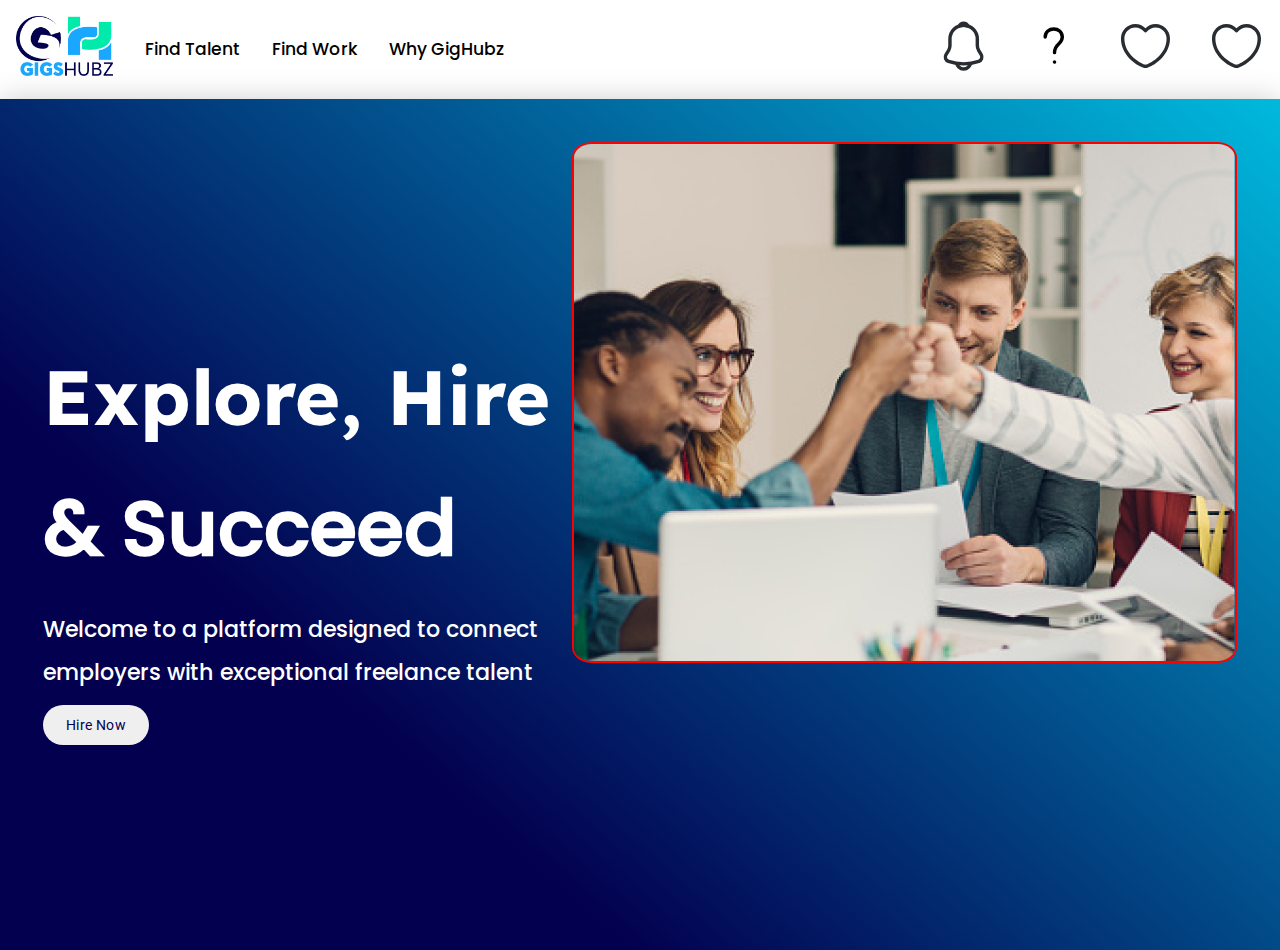
<file: index.html>
<!DOCTYPE html>
<html lang="en">
  <head>
    <meta charset="UTF-8" />
    <meta name="viewport" content="width=device-width, initial-scale=1.0" />
    <title>GIgHubz Landing Page</title>
    <link rel="stylesheet" href="styles.css" />
  </head>
  <body>
    <nav class="mobile-menu">
      <label for="show-menu" class="show-menu"
        ><span
          ><a href="/"></a>
          <img src="image/logo main.png" alt="" width="97px" height="59.82" />
        </span>
        <div class="lines"></div
      ></label>
      <input type="checkbox" id="show-menu" />
      <ul id="menu">
        <li><a href="#">Home</a></li>
        <li><a href="#">Find Talent</a></li>
        <li><a href="#">Find Work</a></li>
        <li><a href="#">Why GigHubz</a></li>
        <li><a href="#">Contact</a></li>
      </ul>
    </nav>
    <div id="divNav">
      <a href="/">
        <img src="image/logo main.png" alt="" width="97px" height="59.82" />
      </a>
      <a href="/">Find Talent</a>
      <a href="/">Find Work</a>
      <a href="/">Why GigHubz</a>
      <div id="divNavRight">
        <a href="/"><img src="image/notification.svg" alt="" /></a>
        <a href="/"><img src="image/iconoir_question-mark.svg" alt="" /></a>
        <a href="/"><img src="image/heart.svg" alt="" /></a>
        <a href="/"><img src="image/heart.svg" alt="" /></a>
      </div>
    </div>
    <div class="container">
      <div class="twoColumns">
        <div class="explore">
          <div class="hire">
            <h1>Explore, Hire</h1>
          </div>
          <div class="succeed"><h1>& Succeed</h1></div>
          <div class="hire-text">
            <p>Welcome to a platform designed to connect</p>
            <p>employers with exceptional freelance talent</p>
          </div>
          <button class="mobile">Hire Now</button>
        </div>

        <div class="right-image-bg">
          <img src="image/office twwo 1.png" alt="" class="responsive" />
        </div>
        <button class="desktop">Hire Now</button>
      </div>

      <!-- MOBILE VIEW -->
      <div class="mobileTwoColumns">
        <div class="explore">
          <div class="hire">
            <h1>Explore, Hire & Succeed</h1>

            <p>
              Welcome to a platform designed to connect <br />employers with
              exceptional freelance talent
            </p>
          </div>
          <button class="mobile">Hire Now</button>
        </div>

        <div class="right-image-bg">
          <img src="image/office twwo 1.png" alt="" class="responsive" />
        </div>
        <button class="desktop">Hire Now</button>
      </div>
    </div>
  </body>
</html>
</file>
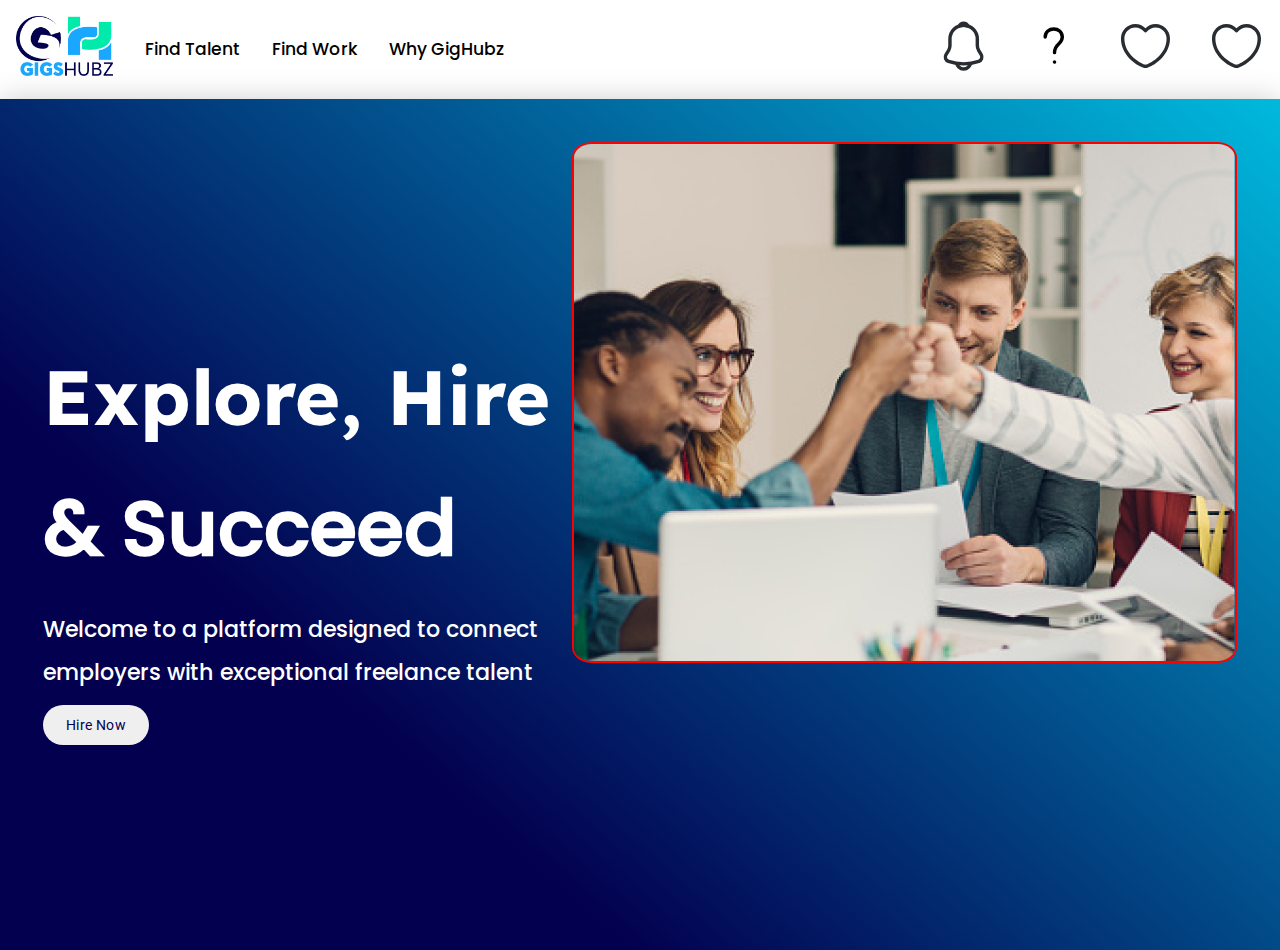
<file: Landing Page.html>
<!DOCTYPE html>
<html lang="en">
  <head>
    <meta charset="UTF-8" />
    <meta name="viewport" content="width=device-width, initial-scale=1.0" />
    <title>GIgHubz Landing Page</title>
    <link rel="stylesheet" href="Landing page.css" />
  </head>
  <body>
    <nav class="mobile-menu">
      <label for="show-menu" class="show-menu"
        ><span
          ><a href="/"></a>
          <img src="image/logo main.png" alt="" width="97px" height="59.82" />
        </span>
        <div class="lines"></div
      ></label>
      <input type="checkbox" id="show-menu" />
      <ul id="menu">
        <li><a href="#">Home</a></li>
        <li><a href="#">Find Talent</a></li>
        <li><a href="#">Find Work</a></li>
        <li><a href="#">Why GigHubz</a></li>
        <li><a href="#">Contact</a></li>
      </ul>
    </nav>
    <div id="divNav">
      <a href="/">
        <img src="image/logo main.png" alt="" width="97px" height="59.82" />
      </a>
      <a href="/">Find Talent</a>
      <a href="/">Find Work</a>
      <a href="/">Why GigHubz</a>
      <div id="divNavRight">
        <a href="/"><img src="image/notification.svg" alt="" /></a>
        <a href="/"><img src="image/iconoir_question-mark.svg" alt="" /></a>
        <a href="/"><img src="image/heart.svg" alt="" /></a>
        <a href="/"><img src="image/heart.svg" alt="" /></a>
      </div>
    </div>
    <div class="container">
      <div class="twoColumns">
        <div class="explore">
          <div class="hire">
            <h1>Explore, Hire</h1>
          </div>
          <div class="succeed"><h1>& Succeed</h1></div>
          <div class="hire-text">
            <p>Welcome to a platform designed to connect</p>
            <p>employers with exceptional freelance talent</p>
          </div>
          <button class="mobile">Hire Now</button>
        </div>

        <div class="right-image-bg">
          <img src="image/office twwo 1.png" alt="" class="responsive" />
        </div>
        <button class="desktop">Hire Now</button>
      </div>

      <!-- MOBILE VIEW -->
      <div class="mobileTwoColumns">
        <div class="explore">
          <div class="hire">
            <h1>Explore, Hire & Succeed</h1>

            <p>
              Welcome to a platform designed to connect <br />employers with
              exceptional freelance talent
            </p>
          </div>
          <button class="mobile">Hire Now</button>
        </div>

        <div class="right-image-bg">
          <img src="image/office twwo 1.png" alt="" class="responsive" />
        </div>
        <button class="desktop">Hire Now</button>
      </div>
    </div>
  </body>
</html>
</file>
<file: styles.css>
/* <<<LEXAND FONTS>>> */

@font-face {
  font-family: "Lexend-Bold";
  src: url("font/static/Lexend-Bold.ttf");
}
@font-face {
  font-family: "Lexend-Medium";
  src: url("font/static/Lexend-Medium.ttf");
}

/* <<<POPPINS FONTS>>> */

@font-face {
  font-family: "Poppins-Bold";
  src: url("font/Poppins-Bold.ttf");
}
@font-face {
  font-family: "Poppins-Black";
  src: url("font/Poppins-Black.ttf");
}

@font-face {
  font-family: "Poppins-ExtraBold";
  src: url("font/Poppins-ExtraBold.ttf");
}

@font-face {
  font-family: "Poppins-Regular";
  src: url("font/Poppins-Regular.ttf");
}

@font-face {
  font-family: "Poppins-Medium";
  src: url("font/Poppins-Medium.ttf");
}

/* ROBOTO */

@font-face {
  font-family: "Roboto-Bold";
  src: url("font/Roboto-Bold.ttf");
}
@font-face {
  font-family: "Roboto-Medium";
  src: url("font/Roboto-Medium.ttf");
}
@font-face {
  font-family: "Roboto-Regular";
  src: url("font/Roboto-Regular.ttf");
}

* {
  padding: 0;
}
body {
  height: 100vh;
  margin: 0;
}
.container {
  background: linear-gradient(221deg, #00b9dd 0%, #03004f 72%);
  box-shadow: 0px 4.002777576446533px 30.02083396911621px 0px
    rgba(0, 0, 0, 0.25);

  padding: 0.7em;
}
/*<<<<<<<<<<<<<<<< MOBILE NAV>>>>>>>>>>>>>>>>>> */

/*Style for menu links*/
.mobile-menu li a {
  display: block;
  min-width: 140px;
  text-align: center;
  font-family: "Helvetica Neue", Helvetica, Arial, sans-serif;
  color: black;
  text-transform: uppercase;

  text-decoration: none;
  margin-left: -5px;
  padding: 10px 0;
  -webkit-transition: all 0.4s ease 0s;
  -moz-transition: all 0.4s ease 0s;
  -ms-transition: all 0.4s ease 0s;
  -o-transition: all 0.4s ease 0s;
  transition: all 0.4s ease 0s;
}

/*Hover state for top level links*/
.mobile-menu li:hover a {
  color: #4db3ff;
  background-color: #ccddee;
}

/*Style for dropdown links*/
.mobile-menu li:hover ul a {
  background: #f3f3f3;
  color: #2f3036;
  height: 40px;
  line-height: 40px;
}

/*Hover state for dropdown links*/
.mobile-menu li:hover .mobile-menu ul a:hover {
  color: #4db3ff;
}

/*Hide dropdown links until they are needed*/
.mobile-menu li ul {
  display: none;
}

/*Make dropdown links vertical*/
.mobile-menu li ul li {
  display: block;
  float: none;
}

/*Prevent text wrapping*/
.mobile-menu li ul li a {
  width: auto;
  min-width: 100px;
  padding: 0 20px;
}

/*Style 'show menu' label button and hide it by default*/
.mobile-menu .show-menu {
  text-decoration: none;
  color: #fff;

  text-align: center;
  padding: 10px 15px;
  display: none;
  cursor: pointer;
  text-transform: uppercase;
}

.mobile-menu .show-menu span {
  padding-left: 25px;
}

/*Hide checkbox*/
.mobile-menu input[type="checkbox"] {
  display: none;
}

/*Show menu when invisible checkbox is checked*/

.mobile-menu input[type="checkbox"]:checked ~ #menu {
  display: block;
}

/* <<<<<<<<<<<<<<<<NAVIGATION>>>>>>>>>>>>>>>>>> */

#divNav {
  align-items: center;
  display: flex;
  box-shadow: 0px 4.002777576446533px 30.02083396911621px 0px
    rgba(0, 0, 0, 0.25);
}

#divNavRight {
  margin-left: auto;
}

#divNav a {
  margin: 16px;
  color: black;
  font-size: 17.21px;
  font-family: Poppins-Medium;
  font-weight: 500;
  word-wrap: break-word;
  text-decoration: none;
}

.twoColumns {
  display: flex;
  flex-direction: row;
  justify-content: space-between;
  padding: 2rem;
  height: 85vh;
}

.responsive {
  max-width: 100%;
  height: 32.3rem;
  width: 41.278rem;
  border-radius: 3%;
  object-fit: cover;
  border: 2px solid red;
}

.right-image-bg {
  max-width: 100%;
  display: flex;
  justify-content: center;
}
h1 {
  color: white;
}

.hire {
  color: white;
  font-size: 3vw;
  font-family: Lexend-Bold;
  font-weight: 400;
  line-height: 80.89px;
  word-wrap: break-word;
  float: left;
}
.hire-text {
  color: white;
  font-size: 22.2px;
  font-family: Poppins-Medium;
  font-weight: 500;
  line-height: 20.09px;
  word-wrap: break-word;
}
.succeed {
  color: white;
  font-size: 3vw;
  font-family: Poppins-Medium;
  font-weight: 400;
  line-height: 80.89px;
  word-wrap: break-word;
}
button {
  border-radius: 1.875rem;
  width: 6.625rem;
  border: 0;
  color: #03004f;
  gap: 0.625rem;
  justify-content: center;
  padding: 0.625rem;
  align-items: center;
  font-size: 0.875rem;
  font-family: Roboto-Regular;
  line-height: 1.253rem;
  font-weight: 500;
  letter-spacing: 0.025rem;
  cursor: pointer;
}
button:hover {
  background-color: rgb(64, 64, 166);
  color: white;
}
.explore {
  align-self: center;
}
.desktop {
  display: none;
}
.mobile-menu {
  display: none;
}
.mobileTwoColumns {
  display: none;
}
/* CHECKING AND UPDATE RESPONSIVENESS */

@media screen and (max-width: 856px) {
  .mobile-menu {
    display: block;
  }
  .mobile {
    display: none;
  }
  .twoColumns {
    display: none;
  }
  .mobileTwoColumns {
    display: flex;
    flex-direction: column;
  }
  .responsive {
    max-width: 100%;
    height: 20.3rem;
    width: 30.278rem;
  }

  .right-image-bg {
    display: flex;
    justify-content: center;
  }
  .hire {
    color: white;
    font-size: 1rem;
    font-family: Lexend-Bold;
    font-weight: 400;
    line-height: 30.89px;
    text-align: center;
  }

  /* ............. */
  .twoColumns {
    flex-direction: column;
  }
  .desktop {
    display: flex;
    align-self: center;
    width: 20rem;
    height: 4rem;
    font-size: 2rem;
    margin-top: 2rem;
  }
  .mobile-menu .lines {
    border-bottom: 15px double black;
    border-top: 5px solid black;
    content: "";
    height: 5px;
    width: 20px;
    padding-right: 15px;
    float: right;
  }
  /*Make dropdown links appear inline*/
  .mobile-menu ul {
    position: static;
    display: none;
  }
  /*Create vertical spacing*/
  .mobile-menu li {
    margin-bottom: 1px;
  }
  /*Make all menu links full width*/
  .mobile-menu ul li,
  .mobile-menu li a {
    width: 100%;
    color: #000;
    font-family: Poppins-Medium;
    font-size: 1.07544rem;
    font-style: normal;
    font-weight: 500;
    line-height: normal;
  }

  /*Display 'show menu' link*/
  .mobile-menu .show-menu {
    display: block;
  }

  #divNav {
    display: none;
  }
}
</file>
<file: Landing page.css>
/* <<<LEXAND FONTS>>> */

@font-face {
  font-family: "Lexend-Bold";
  src: url("font/static/Lexend-Bold.ttf");
}
@font-face {
  font-family: "Lexend-Medium";
  src: url("font/static/Lexend-Medium.ttf");
}

/* <<<POPPINS FONTS>>> */

@font-face {
  font-family: "Poppins-Bold";
  src: url("font/Poppins-Bold.ttf");
}
@font-face {
  font-family: "Poppins-Black";
  src: url("font/Poppins-Black.ttf");
}

@font-face {
  font-family: "Poppins-ExtraBold";
  src: url("font/Poppins-ExtraBold.ttf");
}

@font-face {
  font-family: "Poppins-Regular";
  src: url("font/Poppins-Regular.ttf");
}

@font-face {
  font-family: "Poppins-Medium";
  src: url("font/Poppins-Medium.ttf");
}

/* ROBOTO */

@font-face {
  font-family: "Roboto-Bold";
  src: url("font/Roboto-Bold.ttf");
}
@font-face {
  font-family: "Roboto-Medium";
  src: url("font/Roboto-Medium.ttf");
}
@font-face {
  font-family: "Roboto-Regular";
  src: url("font/Roboto-Regular.ttf");
}

* {
  padding: 0;
}
body {
  height: 100vh;
  margin: 0;
}
.container {
  background: linear-gradient(221deg, #00b9dd 0%, #03004f 72%);
  box-shadow: 0px 4.002777576446533px 30.02083396911621px 0px
    rgba(0, 0, 0, 0.25);

  padding: 0.7em;
}
/*<<<<<<<<<<<<<<<< MOBILE NAV>>>>>>>>>>>>>>>>>> */

/*Style for menu links*/
.mobile-menu li a {
  display: block;
  min-width: 140px;
  text-align: center;
  font-family: "Helvetica Neue", Helvetica, Arial, sans-serif;
  color: black;
  text-transform: uppercase;

  text-decoration: none;
  margin-left: -5px;
  padding: 10px 0;
  -webkit-transition: all 0.4s ease 0s;
  -moz-transition: all 0.4s ease 0s;
  -ms-transition: all 0.4s ease 0s;
  -o-transition: all 0.4s ease 0s;
  transition: all 0.4s ease 0s;
}

/*Hover state for top level links*/
.mobile-menu li:hover a {
  color: #4db3ff;
  background-color: #ccddee;
}

/*Style for dropdown links*/
.mobile-menu li:hover ul a {
  background: #f3f3f3;
  color: #2f3036;
  height: 40px;
  line-height: 40px;
}

/*Hover state for dropdown links*/
.mobile-menu li:hover .mobile-menu ul a:hover {
  color: #4db3ff;
}

/*Hide dropdown links until they are needed*/
.mobile-menu li ul {
  display: none;
}

/*Make dropdown links vertical*/
.mobile-menu li ul li {
  display: block;
  float: none;
}

/*Prevent text wrapping*/
.mobile-menu li ul li a {
  width: auto;
  min-width: 100px;
  padding: 0 20px;
}

/*Style 'show menu' label button and hide it by default*/
.mobile-menu .show-menu {
  text-decoration: none;
  color: #fff;

  text-align: center;
  padding: 10px 15px;
  display: none;
  cursor: pointer;
  text-transform: uppercase;
}

.mobile-menu .show-menu span {
  padding-left: 25px;
}

/*Hide checkbox*/
.mobile-menu input[type="checkbox"] {
  display: none;
}

/*Show menu when invisible checkbox is checked*/

.mobile-menu input[type="checkbox"]:checked ~ #menu {
  display: block;
}

/* <<<<<<<<<<<<<<<<NAVIGATION>>>>>>>>>>>>>>>>>> */

#divNav {
  align-items: center;
  display: flex;
  box-shadow: 0px 4.002777576446533px 30.02083396911621px 0px
    rgba(0, 0, 0, 0.25);
}

#divNavRight {
  margin-left: auto;
}

#divNav a {
  margin: 16px;
  color: black;
  font-size: 17.21px;
  font-family: Poppins-Medium;
  font-weight: 500;
  word-wrap: break-word;
  text-decoration: none;
}

.twoColumns {
  display: flex;
  flex-direction: row;
  justify-content: space-between;
  padding: 2rem;
  height: 85vh;
}

.responsive {
  max-width: 100%;
  height: 32.3rem;
  width: 41.278rem;
  border-radius: 3%;
  object-fit: cover;
  border: 2px solid red;
}

.right-image-bg {
  max-width: 100%;
  display: flex;
  justify-content: center;
}
h1 {
  color: white;
}

.hire {
  color: white;
  font-size: 3vw;
  font-family: Lexend-Bold;
  font-weight: 400;
  line-height: 80.89px;
  word-wrap: break-word;
  float: left;
}
.hire-text {
  color: white;
  font-size: 22.2px;
  font-family: Poppins-Medium;
  font-weight: 500;
  line-height: 20.09px;
  word-wrap: break-word;
}
.succeed {
  color: white;
  font-size: 3vw;
  font-family: Poppins-Medium;
  font-weight: 400;
  line-height: 80.89px;
  word-wrap: break-word;
}
button {
  border-radius: 1.875rem;
  width: 6.625rem;
  border: 0;
  color: #03004f;
  gap: 0.625rem;
  justify-content: center;
  padding: 0.625rem;
  align-items: center;
  font-size: 0.875rem;
  font-family: Roboto-Regular;
  line-height: 1.253rem;
  font-weight: 500;
  letter-spacing: 0.025rem;
  cursor: pointer;
}
button:hover {
  background-color: rgb(64, 64, 166);
  color: white;
}
.explore {
  align-self: center;
}
.desktop {
  display: none;
}
.mobile-menu {
  display: none;
}
.mobileTwoColumns {
  display: none;
}
/* CHECKING AND UPDATE RESPONSIVENESS */

@media screen and (max-width: 856px) {
  .mobile-menu {
    display: block;
  }
  .mobile {
    display: none;
  }
  .twoColumns {
    display: none;
  }
  .mobileTwoColumns {
    display: flex;
    flex-direction: column;
  }
  .responsive {
    max-width: 100%;
    height: 20.3rem;
    width: 30.278rem;
  }

  .right-image-bg {
    display: flex;
    justify-content: center;
  }
  .hire {
    color: white;
    font-size: 1rem;
    font-family: Lexend-Bold;
    font-weight: 400;
    line-height: 30.89px;
    text-align: center;
  }

  /* ............. */
  .twoColumns {
    flex-direction: column;
  }
  .desktop {
    display: flex;
    align-self: center;
    width: 20rem;
    height: 4rem;
    font-size: 2rem;
    margin-top: 2rem;
  }
  .mobile-menu .lines {
    border-bottom: 15px double black;
    border-top: 5px solid black;
    content: "";
    height: 5px;
    width: 20px;
    padding-right: 15px;
    float: right;
  }
  /*Make dropdown links appear inline*/
  .mobile-menu ul {
    position: static;
    display: none;
  }
  /*Create vertical spacing*/
  .mobile-menu li {
    margin-bottom: 1px;
  }
  /*Make all menu links full width*/
  .mobile-menu ul li,
  .mobile-menu li a {
    width: 100%;
    color: #000;
    font-family: Poppins-Medium;
    font-size: 1.07544rem;
    font-style: normal;
    font-weight: 500;
    line-height: normal;
  }

  /*Display 'show menu' link*/
  .mobile-menu .show-menu {
    display: block;
  }

  #divNav {
    display: none;
  }
}
</file>
